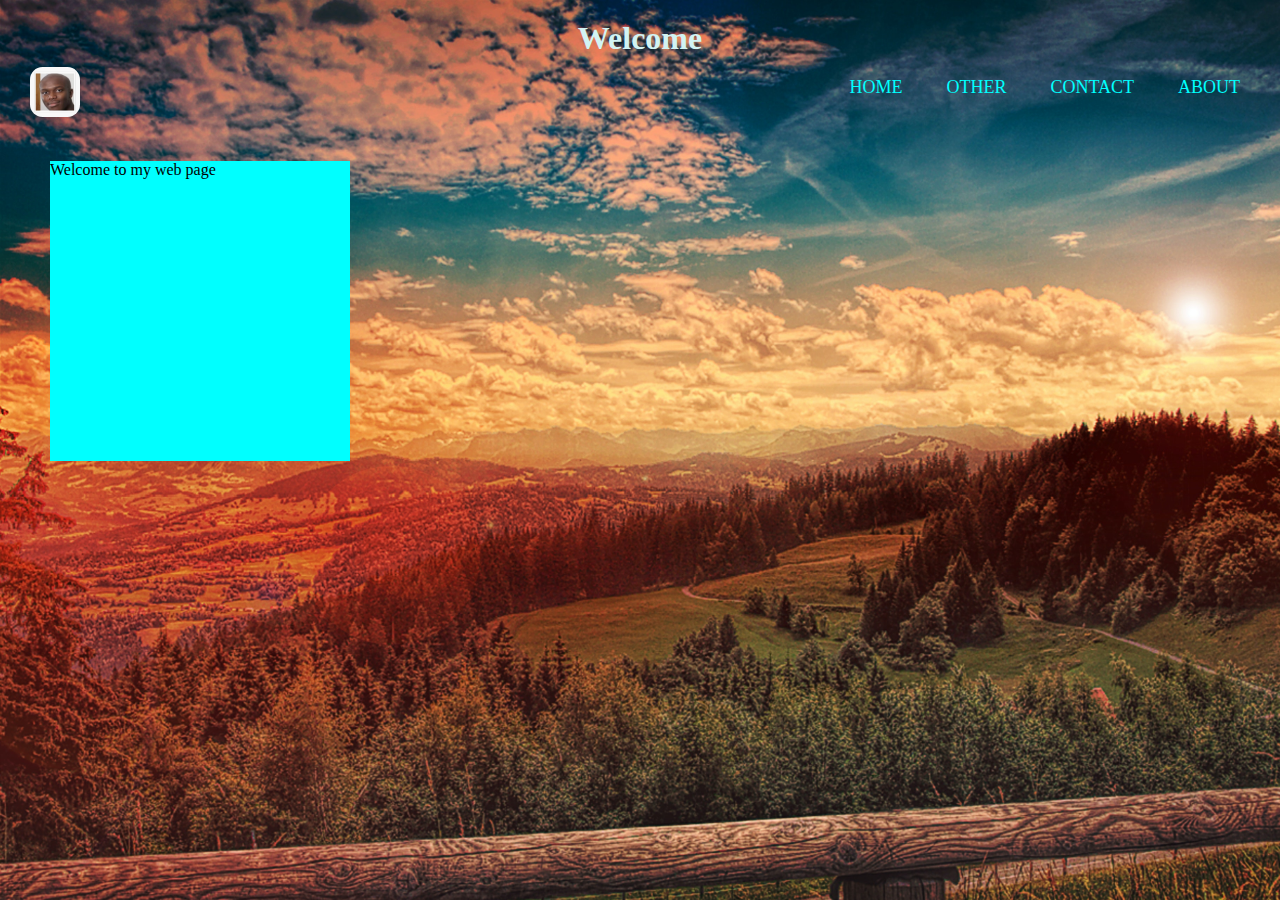
<file: web/index.html>
<!DOCTYPE html>
<html>
    <head>
        
        <title>hello</title>
        <link rel="stylesheet" href="style.css">
    </head>
    <body>
        <header>
            <h1>Welcome</h1>

            <div class="nav">
                
        <ul>
            <li><a href="http://127.0.0.1:5500/index.html">HOME</a></li>
            <li><a href="https://github.com/Senyadt2/web/blob/main/html%20and%20css/style.css">OTHER</a></li>
            <li><a href="conttact.html">CONTACT</a></li>
            <li><a href="about.html">ABOUT</a></li>
        </ul>
        </div>
        <div class="a">
            <img src="ksi.jpg" alt="lol">
        
    </div>
        


     <div class="mid">

        <p>Welcome to my web page</p>

     </div>
    </header>
    </body>
</html>
</file>
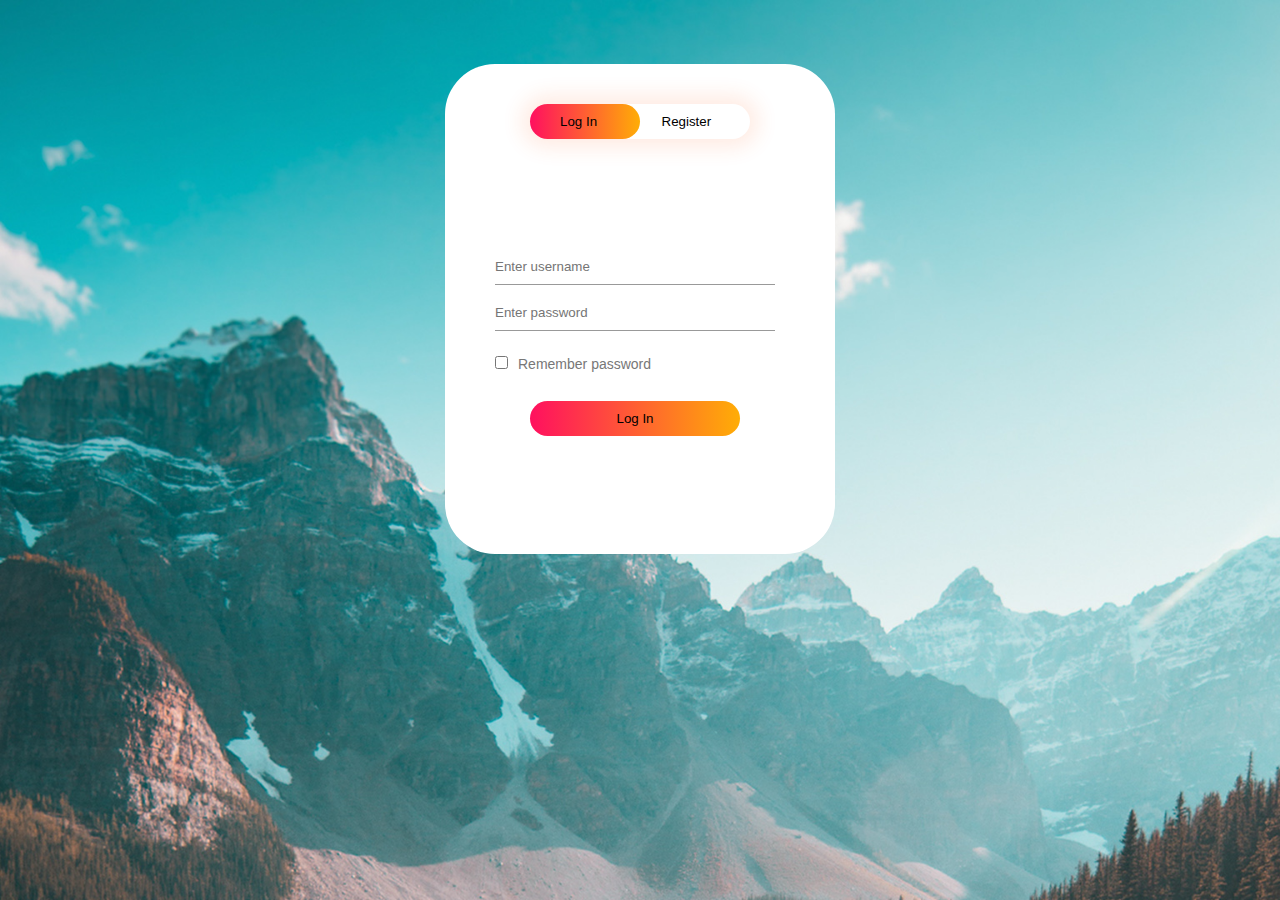
<file: login-reg-img - Copy/login1.html>
<html>
    <head>

        <title>login2</title>
        <link rel="stylesheet" href="style1.css">
    </head>
    <body>
        <div class="hero">
          <div class="form-box">
            <div class="button-box">
              <div id="btn"></div>
               <button type="button" class="toggle-btn" onclick="login()">Log In</button>
               <button type="button" class="toggle-btn" onclick="register()">Register</button>
              </div>
            
            <form id="login" class="input-group">
              <input type="text" class="input-field" placeholder="Enter username"required>
              <input type="password" class="input-field" placeholder="Enter password"required>
              
              <input type="checkbox" class="checkbox"><span>Remember password</span>
              <button type="submit"class="submit-btn">Log In</button>
            </form>
            <form id="register" class="input-group">
              <input type="text" class="input-field" placeholder="Enter username"required>
              <input type="password" class="input-field" placeholder="Enter password"required>
              <input type="password" class="input-field" placeholder="Enter email"required>
              <input type="checkbox" class="checkbox"><span>I agree to the terms and conditions</span>
              <button type="submit"class="submit-btn">Register</button>
            </form>

          </div>
          
         </div>
        <script>                          /*silde hune kam yesle garauxha*/
          var x=document.getElementById("login");
          var y=document.getElementById("register");
          var z=document.getElementById("btn");
          function register()
          {
            x.style.left="-400px";
            y.style.left="50px";
            z.style.left="110px";

          }
          function login()
          {
            x.style.left="50px";
            y.style.left="450px";
            z.style.left="0";

          }
        </script>
        
    </body>
</html>
</file>
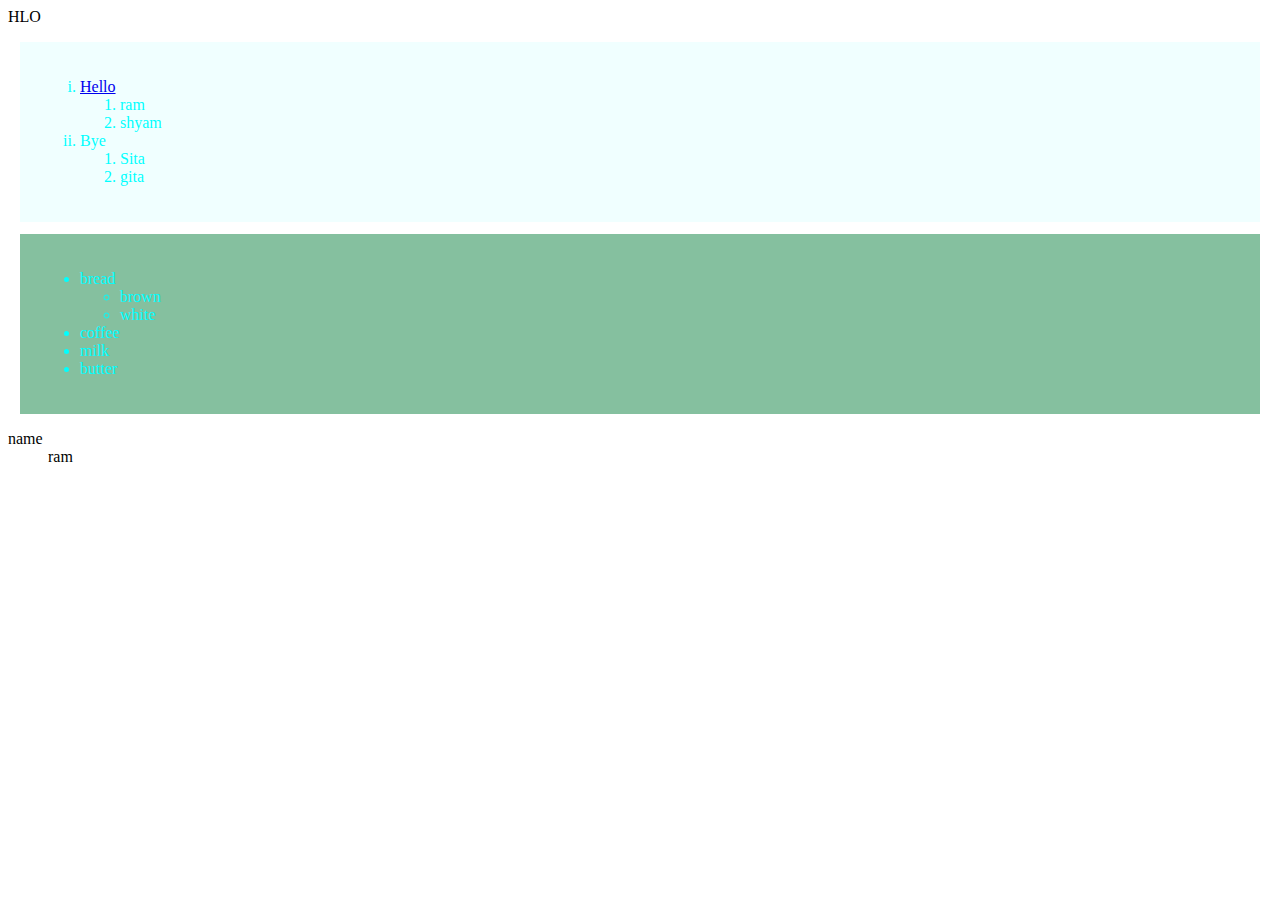
<file: web/conttact.html>
<html>
    <head>
        <title> CONTACT</title>
        <link rel="stylesheet" href="style1.css">
    </head>
    <body>
        <P>HLO</P>
        <div class="a">
        <ol type="i">
            <li> <a href="https://www.helo.com/">Hello</a>  </li>
            
            <ol>
                <li>ram</li>
                <li>shyam</li>
            </ol>
        
        <li>Bye</li>
        <ol>
            <li>Sita</li>
            <li>gita</li>
        </ol>
        </ol>
        </div>
        <div class="b">
        <ul>
            <li>bread</li>
            <ul>
                <li>brown</li>
                <li>white</li>
            </ul>
            <li>coffee</li>
            <li>milk</li>
            <li>butter</li>
        </ul>
    </div>
        <dl>
            <dt>name</dt>
            <dd>ram</dd>
        </dl>
    </body>
</html>
</file>
<file: web/style.css>
*{
    margin: 0;
    padding: 0;
    
}
body{
    background-image: url("new.jpg");
    background-size: cover;
}
header{
    background-size: cover;
    height: 100%;
    margin: 20px;
    
}
ul{
    list-style-type: none ;
    float: right;

}
ul li{
    display: inline-block;  
    margin: 20px;
}
li a{
    text-decoration: none;
    font-size: large;
    color: aqua;
        
    
    
}
li a:hover{
   background-color: antiquewhite;
   color: #000;
}
h1{
    text-align: center;
    color: rgb(210, 243, 243);
    
}
.a img{
    width: 50px;
    height: 50px;
    margin: 10px;
    border-radius: 25%;
}
.mid
{
    width: 300px;
    height: 300px;
    margin: 30px;
    background-color: aqua;
}
</file>
<file: login-reg-img - Copy/style1.css>
*{
    margin: 0;
    padding: 0;
    font-family: sans-serif;
}
.hero{
    height: 100%;
    width: 100%;
    background-image:url(banner.jpg.jpg);
    background-position: center;
    background-size: cover;
    position: absolute;
}
.form-box{                          
    width: 380px;
    height: 480px;
    position: relative;
    margin: 5% auto;
    background:white;
    padding: 5px;
    border-radius: 50px;
    overflow: hidden;        /*if yo use garena vane both log in ra register ko dekhau xha*/

}
.button-box{                    /*side small brouwn color outline*/
    width: 220px;
    margin: 35px auto;
    position: relative;
    box-shadow: 0  0  20px 9px #ff61241f;
    border-radius: 30px;
}
.toggle-btn{               /*edited the log in and register */
    padding: 10px 30px;
    cursor: pointer;
    background: transparent;
    border:0;
    outline: none;
    position: relative;
}
#btn{                               /*the thing that is going to be toggle*/   
    top: 0;
    left: 0;
    position: absolute;
    width: 110px;
    height: 100%;
    background: linear-gradient(to right,#ff105f,#ffad06);
    border-radius: 30px;
    transition: .5s;

}
.input-group{
    top: 180px;
    position: absolute;
    width: 280px;
    transition: .5s;
}
.input-field{      /*enter the ...... ko tala ko line*/
 width: 100%;
 padding: 10px 0;
 margin: 5px 0;
 border-left: 0;
 border-right: 0;
 border-top: 0;
 border-bottom: 1px solid #999;
 outline: none;
 background: transparent;   
}
.submit-btn{
    width: 75%;
    padding: 10px 30px;
    cursor: pointer;
    display: block;       /*yo halena vane remember password mathi janxha*/
    margin: auto;
    background: linear-gradient(to right,#ff105f,#ffad06);
    border: 0;
    outline: none;
    border-radius: 20px;
    
   

}
.checkbox{
    margin: 20px 10px 32px 0;

}
span{
    color: #777;
    font-size: 14px;
    bottom: 64px;
    position: absolute;
}
#login{
    left: 50px;
}
#register{
    left: 450px;
}
</file>
<file: web/style1.css>
.a{
    margin: 12px;
    padding: 20px;
    color: aqua;
    background-color: azure;
}
.b{
    margin: 12px;
    padding: 20px;
    color: aqua;
    background-color: rgb(133, 192, 159);
}
    
.a ol li{
    text-decoration: none;
}
</file>
